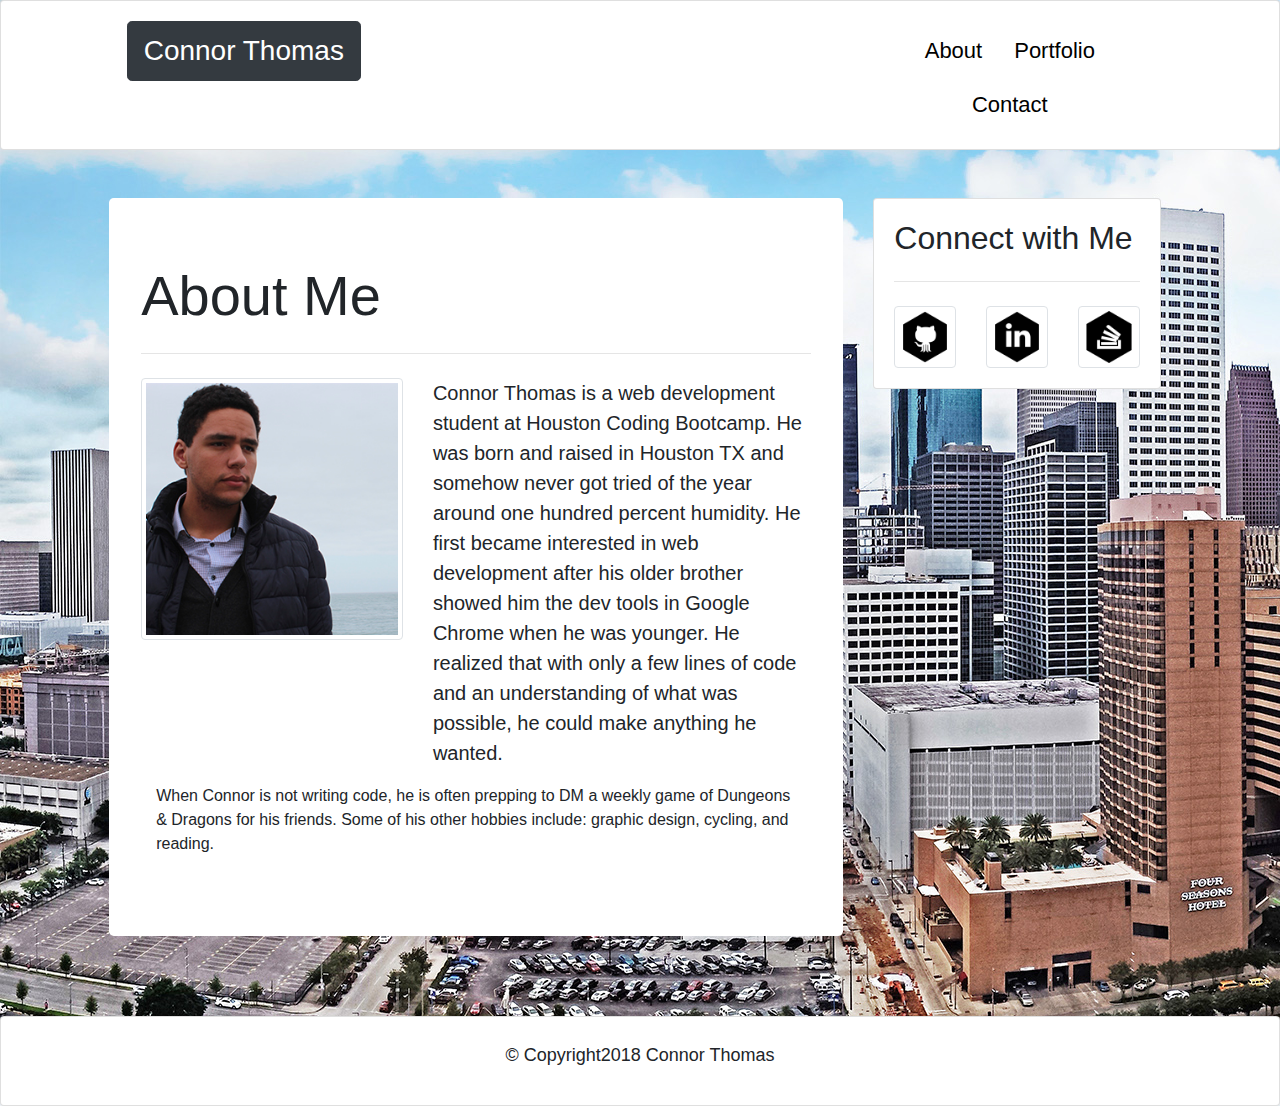
<file: index.html>
<!DOCTYPE html>
<html lang="en">

<head>
    <meta charset="UTF-8">
    <meta name="viewport" content="width=device-width, initial-scale=1.0">
    <meta http-equiv="X-UA-Compatible" content="ie=edge">
    <link rel="stylesheet" href="./assets/css/reset.css">
    <link rel="stylesheet" href="https://maxcdn.bootstrapcdn.com/bootstrap/4.0.0/css/bootstrap.min.css" integrity="sha384-Gn5384xqQ1aoWXA+058RXPxPg6fy4IWvTNh0E263XmFcJlSAwiGgFAW/dAiS6JXm"
        crossorigin="anonymous">
    <link rel="stylesheet" href="./assets/css/style.css">
    <title>About | Connor Thomas</title>
</head>

<body>
    <header class="card">
        <div class="card-body">
            <div class="row">
                <div class="col-sm-1"></div>
                <div class="col-sm-2">
                    <button type="button" class="btn btn-dark btn-lg">Connor Thomas</button>
                </div>
                <div class="col-sm-5"></div>
                <div class="col-sm-3">
                    <ul class="nav justify-content-center">
                        <li class="nav-item">
                            <a class="nav-link" href="./index.html">About</a>
                        </li>
                        <li class="nav-item">
                            <a class="nav-link" href="./portfolio.html">Portfolio</a>
                        </li>
                        <li class="nav-item">
                            <a class="nav-link" href="./contact.html">Contact</a>
                        </li>
                    </ul>
                </div>
            </div>
        </div>
    </header>
    <br>
    <br>
    <div class="row">
        <div class="col-sm-1"></div>
        <div class="col-sm-7">
            <div class="jumbotron">
                <h1 class="display-4">About Me</h1>
                <hr class="my-4">
                <div class="row">
                    <div class="col-sm-5">
                        <img src="./assets/images/connor-profile-pic.jpg" alt="..." class="img-thumbnail">
                    </div>
                    <div class="col-sm-7">
                        <p class="lead">Connor Thomas is a web development student at Houston Coding Bootcamp. He was born and raised in
                            Houston TX and somehow never got tried of the year around one hundred percent humidity. He first
                            became interested in web development after his older brother showed him the dev tools in Google
                            Chrome when he was younger. He realized that with only a few lines of code and an understanding
                            of what was possible, he could make anything he wanted.</p>
                    </div>
                </div>
                <div class="col-sm-12">
                    <p>When Connor is not writing code, he is often prepping to DM a weekly game of Dungeons & Dragons for his
                        friends. Some of his other hobbies include: graphic design, cycling, and reading.</p>
                </div>
            </div>
        </div>
        <div class="col-sm-3">
            <div class="card" style="width: 18rem;">
                <div class="card-body">
                    <h2 class="card-title">Connect with Me</h2>
                    <hr class="my-4">
                    <div class="row">
                        <div class="col-sm-4">
                            <img src="./assets/images/github.png" alt="..." class="img-thumbnail">
                        </div>
                        <div class="col-sm-4">
                            <img src="./assets/images/linkedin.png" alt="..." class="img-thumbnail">
                        </div>
                        <div class="col-sm-4">
                            <img src="./assets/images/stackoverflow.png" alt="..." class="img-thumbnail">
                        </div>
                    </div>
                </div>
            </div>
        </div>
    </div>
    <br>
    <br>
    <div class="card">
        <div class="card-body">
            <blockquote class="blockquote text-center">
                <p>© Copyright2018 Connor Thomas</p>
            </blockquote>
        </div>
    </div>
</body>

</html>
</file>
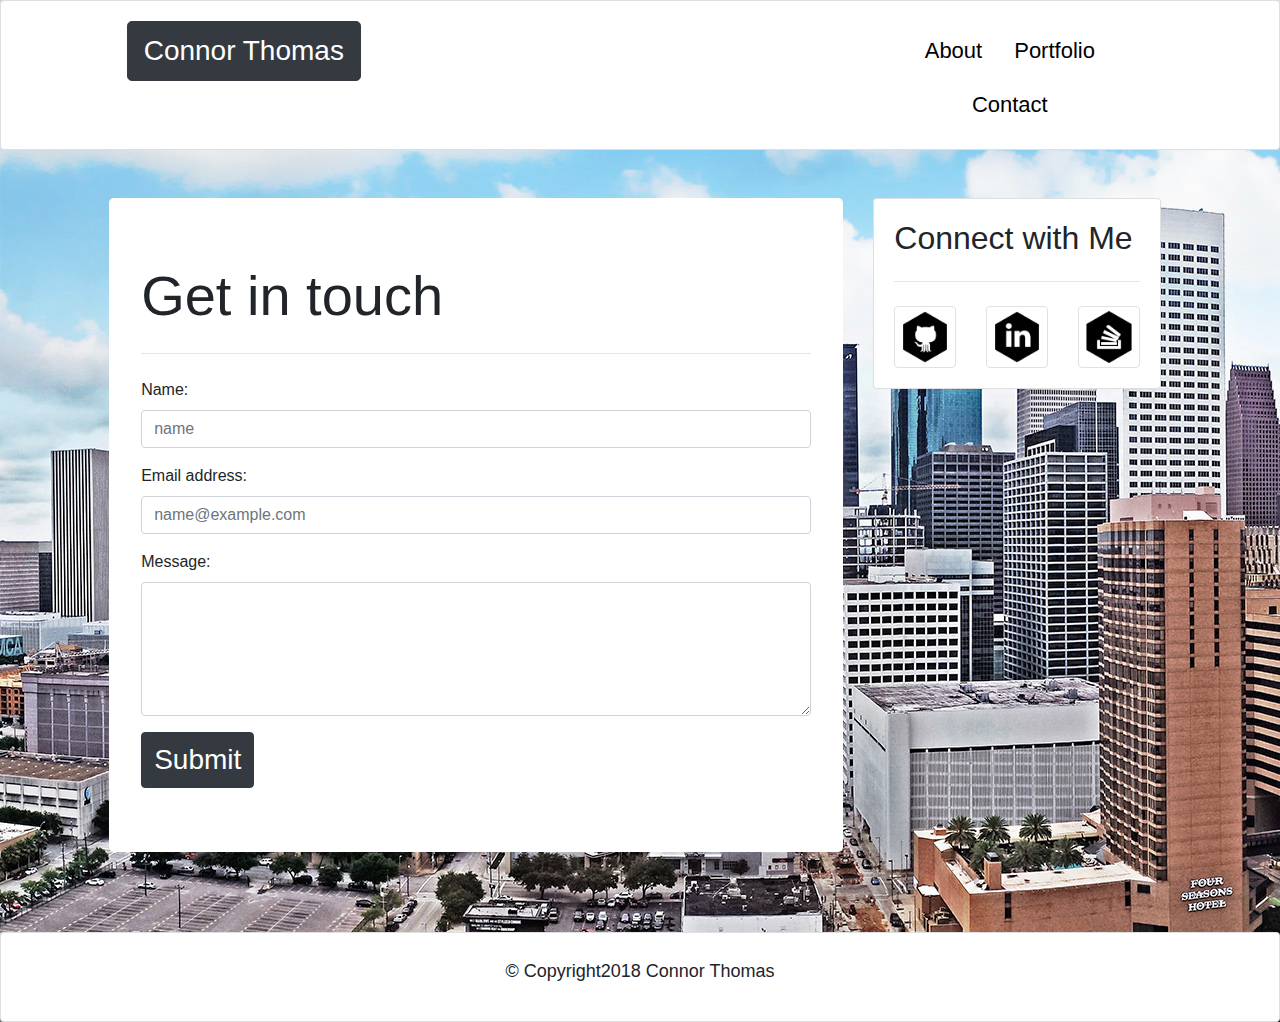
<file: contact.html>
<!DOCTYPE html>
<html lang="en">

<head>
    <meta charset="UTF-8">
    <meta name="viewport" content="width=device-width, initial-scale=1.0">
    <meta http-equiv="X-UA-Compatible" content="ie=edge">
    <link rel="stylesheet" href="./assets/css/reset.css">
    <link rel="stylesheet" href="https://maxcdn.bootstrapcdn.com/bootstrap/4.0.0/css/bootstrap.min.css" integrity="sha384-Gn5384xqQ1aoWXA+058RXPxPg6fy4IWvTNh0E263XmFcJlSAwiGgFAW/dAiS6JXm"
        crossorigin="anonymous">
    <link rel="stylesheet" href="./assets/css/style.css">
    <title>Contact | Connor Thomas</title>
</head>

<body>
    <header class="card">
        <div class="card-body">
            <div class="row">
                <div class="col-sm-1"></div>
                <div class="col-sm-2">
                    <button type="button" class="btn btn-dark btn-lg">Connor Thomas</button>
                </div>
                <div class="col-sm-5"></div>
                <div class="col-sm-3">
                    <ul class="nav justify-content-center">
                        <li class="nav-item">
                            <a class="nav-link active" href="./index.html">About</a>
                        </li>
                        <li class="nav-item">
                            <a class="nav-link" href="./portfolio.html">Portfolio</a>
                        </li>
                        <li class="nav-item">
                            <a class="nav-link" href="./contact.html">Contact</a>
                        </li>
                    </ul>
                </div>
            </div>
        </div>
    </header>
    <br>
    <br>
    <div class="row">
        <div class="col-sm-1"></div>
        <div class="col-sm-7">
            <div class="jumbotron">

                <h1 class="display-4">Get in touch</h1>
                <hr class="my-4">
                <form>
                    <div class="form-group">
                        <label for="exampleFormControlInput1">Name:</label>
                        <input type="email" class="form-control" id="exampleFormControlInput1" placeholder="name">
                    </div>
                    <div class="form-group">
                        <label for="exampleFormControlInput1">Email address:</label>
                        <input type="email" class="form-control" id="exampleFormControlInput1" placeholder="name@example.com">
                    </div>
                    <div class="form-group">
                        <label for="exampleFormControlTextarea1">Message:</label>
                        <textarea class="form-control" id="exampleFormControlTextarea1" rows="5"></textarea>
                    </div>
                    <a href="#" class="btn btn-dark">Submit</a>
                </form>
            </div>
        </div>
        <div class="col-sm-3">
            <div class="card" style="width: 18rem;">
                <div class="card-body">
                    <h2 class="card-title">Connect with Me</h2>
                    <hr class="my-4">
                    <div class="row">
                        <div class="col-sm-4">
                            <img src="./assets/images/github.png" alt="..." class="img-thumbnail">
                        </div>
                        <div class="col-sm-4">
                            <img src="./assets/images/linkedin.png" alt="..." class="img-thumbnail">
                        </div>
                        <div class="col-sm-4">
                            <img src="./assets/images/stackoverflow.png" alt="..." class="img-thumbnail">
                        </div>
                    </div>
                </div>
            </div>
        </div>
    </div>
    <br>
    <br>
    <div class="card">
        <div class="card-body">
            <blockquote class="blockquote text-center">
                <p>© Copyright2018 Connor Thomas</p>
            </blockquote>
        </div>
    </div>
</body>

</html>
</file>
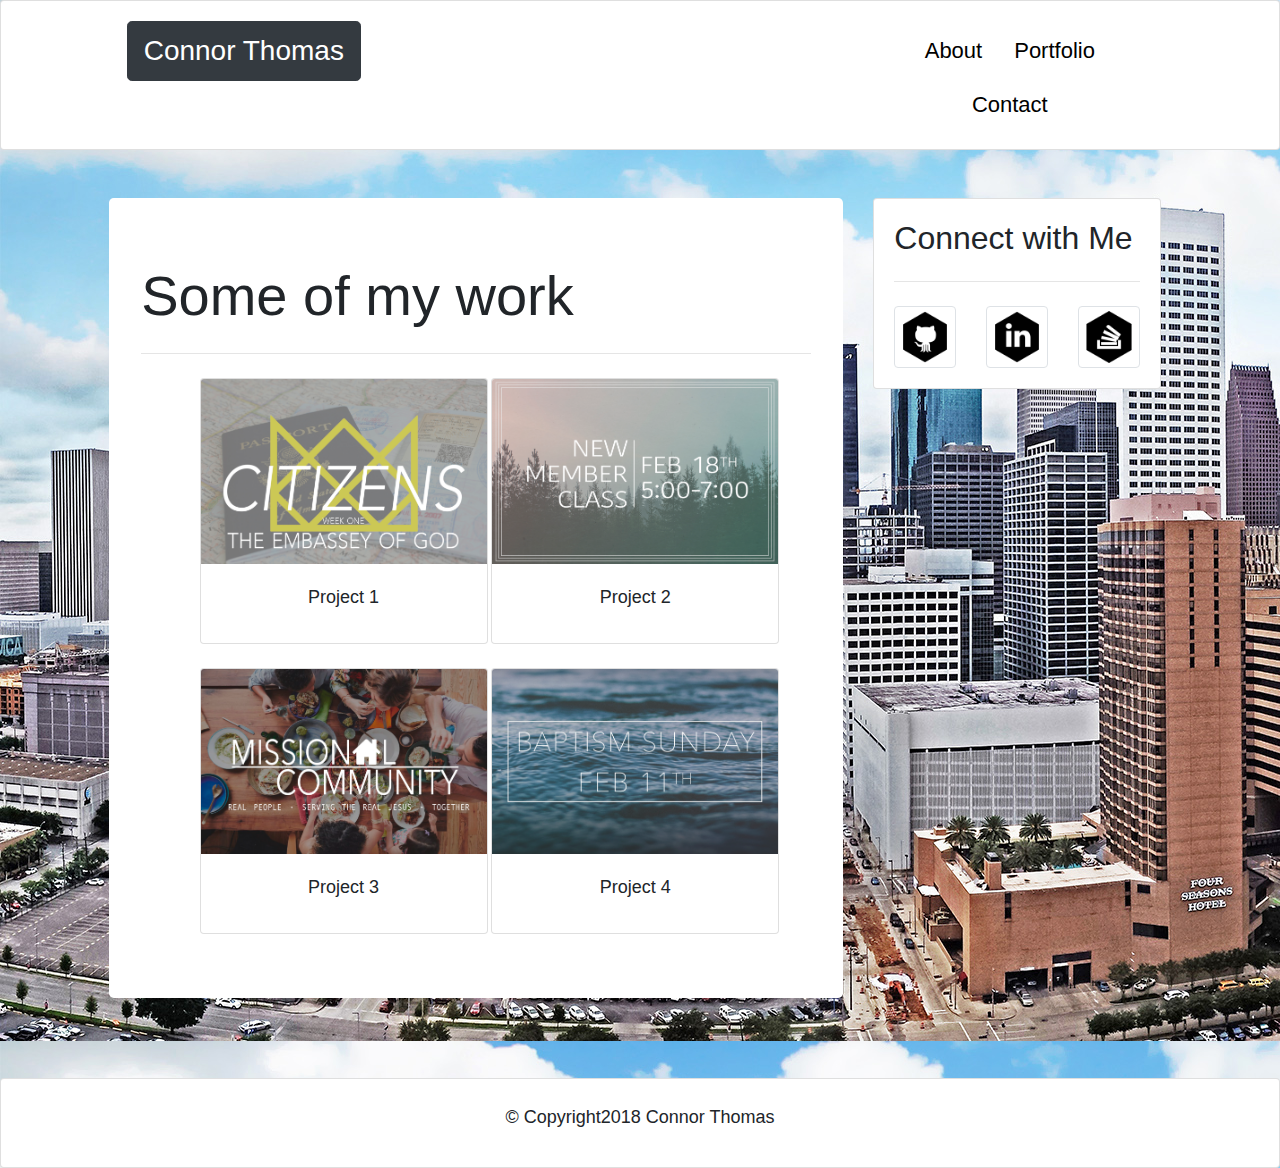
<file: portfolio.html>
<!DOCTYPE html>
<html lang="en">

<head>
    <meta charset="UTF-8">
    <meta name="viewport" content="width=device-width, initial-scale=1.0">
    <meta http-equiv="X-UA-Compatible" content="ie=edge">
    <link rel="stylesheet" href="./assets/css/reset.css">
    <link rel="stylesheet" href="https://maxcdn.bootstrapcdn.com/bootstrap/4.0.0/css/bootstrap.min.css" integrity="sha384-Gn5384xqQ1aoWXA+058RXPxPg6fy4IWvTNh0E263XmFcJlSAwiGgFAW/dAiS6JXm"
        crossorigin="anonymous">
    <link rel="stylesheet" href="./assets/css/style.css">
    <title>Portfolio | Connor Thomas</title>
</head>

<body>
    <header class="card">
        <div class="card-body">
            <div class="row">
                <div class="col-sm-1"></div>
                <div class="col-sm-2">
                    <button type="button" class="btn btn-dark btn-lg">Connor Thomas</button>
                </div>
                <div class="col-sm-5"></div>
                <div class="col-sm-3">
                    <ul class="nav justify-content-center">
                        <li class="nav-item">
                            <a class="nav-link active" href="./index.html">About</a>
                        </li>
                        <li class="nav-item">
                            <a class="nav-link" href="./portfolio.html">Portfolio</a>
                        </li>
                        <li class="nav-item">
                            <a class="nav-link" href="./contact.html">Contact</a>
                        </li>
                    </ul>
                </div>
            </div>
        </div>
    </header>
    <br>
    <br>
    <div class="row">
        <div class="col-sm-1"></div>
        <div class="col-sm-7">
            <div class="jumbotron">
                <h1 class="display-4">Some of my work</h1>
                <hr class="my-4">

                <div class="row">
                    <div class="col-sm-1"></div>
                    <div class="col-sm-5">
                        <div class="card" style="width: 18rem;">
                            <img class="card-img-top" src="./assets/images/background-passport copy.jpg" alt="Card image cap">
                            <div class="card-body">
                                <p class="card-title">Project 1</p>
                            </div>
                        </div>
                    </div>
                    <div class="col-sm-5">
                        <div class="card" style="width: 18rem;">
                            <img class="card-img-top" src="./assets/images/image.cov-member-class-2 copy.jpg" alt="Card image cap">
                            <div class="card-body">
                                <p class="card-title">Project 2</p>
                            </div>
                        </div>
                    </div>
                    <div class="col-sm-1"></div>
                </div>
                <br>
                <div class="row">
                    <div class="col-sm-1"></div>
                    <div class="col-sm-5">
                        <div class="card" style="width: 18rem;">
                            <img class="card-img-top" src="./assets/images/image.cov-mc copy.jpg" alt="Card image cap">
                            <div class="card-body">
                                <p class="card-title">Project 3</p>
                            </div>
                        </div>
                    </div>
                    <div class="col-sm-5">
                        <div class="card" style="width: 18rem;">
                            <img class="card-img-top" src="./assets/images/image.background-baptism copy.jpg" alt="Card image cap">
                            <div class="card-body">
                                <p class="card-title">Project 4</p>
                            </div>
                        </div>
                    </div>
                    <div class="col-sm-1"></div>
                </div>
            </div>
        </div>
        <div class="col-sm-3">
            <div class="card" style="width: 18rem;">
                <div class="card-body">
                    <h2 class="card-title">Connect with Me</h2>
                    <hr class="my-4">
                    <div class="row">
                        <div class="col-sm-4">
                            <img src="./assets/images/github.png" alt="..." class="img-thumbnail">
                        </div>
                        <div class="col-sm-4">
                            <img src="./assets/images/linkedin.png" alt="..." class="img-thumbnail">
                        </div>
                        <div class="col-sm-4">
                            <img src="./assets/images/stackoverflow.png" alt="..." class="img-thumbnail">
                        </div>
                    </div>
                </div>
            </div>
        </div>
    </div>
    <br>
    <br>
    <div class="card">
        <div class="card-body">
            <blockquote class="blockquote text-center">
                <p>© Copyright2018 Connor Thomas</p>
            </blockquote>
        </div>
    </div>
</body>

</html>
</file>
<file: assets/css/style.css>
body {
    background-image: url(../images/Panoramic_Houston_skyline.jpg);
}

.nav-link {
    color: #000000;
    font-size: 22px;
    margin-top: 5px;
}

.nav-link:hover {
    color: #777777;
}

.jumbotron {
    background-color: #ffffff;
}

.card p {
    text-align: center;
    font-size: 18px;
}

.btn-dark {
    font-size: 28px;
}

.blockquote {
    margin-top: 5px;
}
</file>
